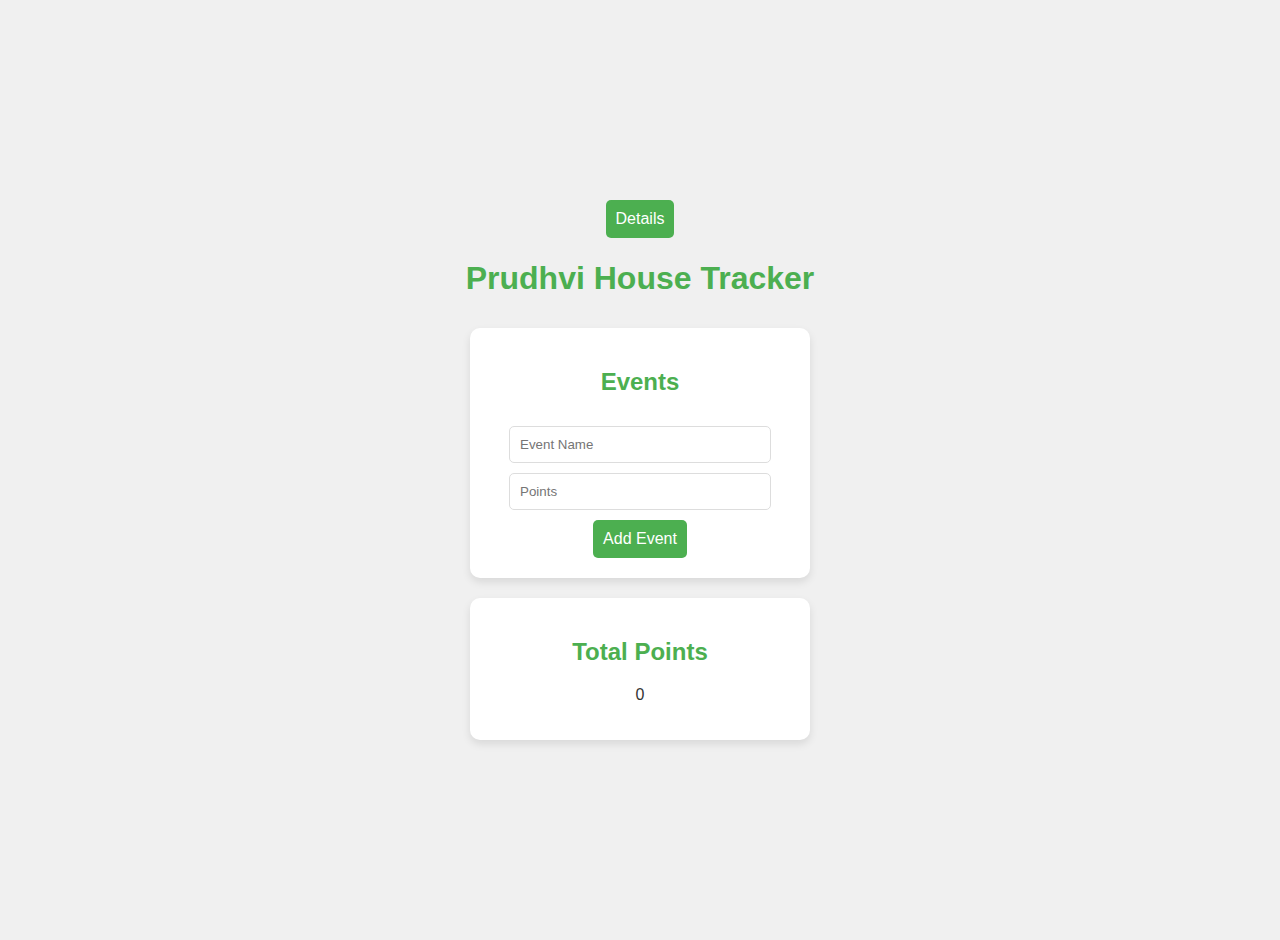
<file: index.html>
<!DOCTYPE html>
<html lang="en">
<head>
    <meta charset="UTF-8">
    <meta name="viewport" content="width=device-width, initial-scale=1.0">
    <title>Prudhvi House Tracker</title>
    <link rel="stylesheet" href="css/styles.css">
</head>
<body>
    <button id="details-button" onclick="window.location.href='details.html'">Details</button>
    <h1>Prudhvi House Tracker</h1>
    <div class="event-tracker">
        <h2>Events</h2>
        <ul id="event-list"></ul>
        <input type="text" id="event-name-input" placeholder="Event Name">
        <input type="number" id="event-points-input" placeholder="Points">
        <button onclick="addEvent()">Add Event</button>
    </div>
    <div class="points-tracker">
        <h2>Total Points</h2>
        <p><span id="total-points">0</span></p>
    </div>
    <script src="js/scripts.js"></script>
</body>
</html>
</file>
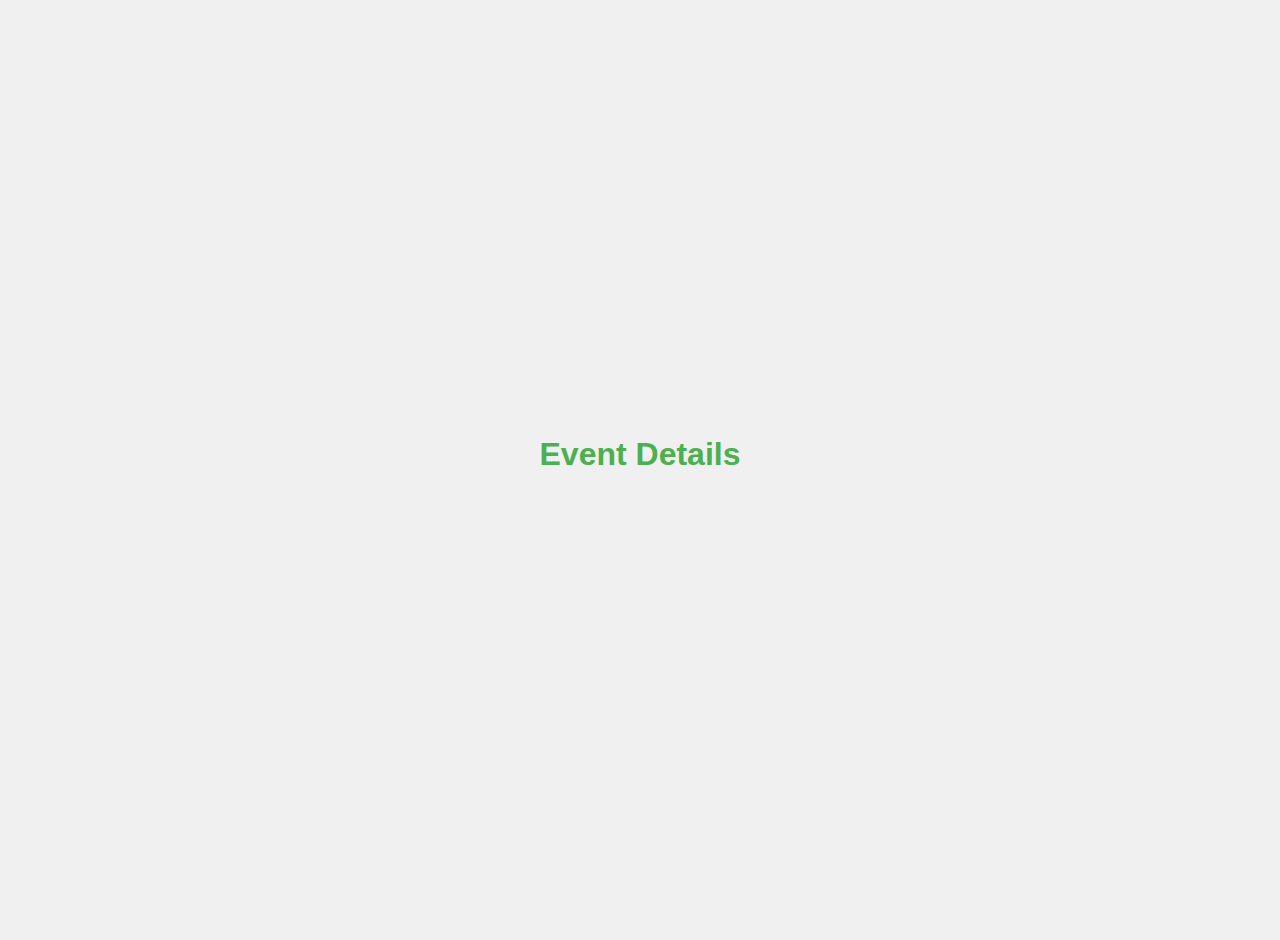
<file: details.html>
<!DOCTYPE html>
<html lang="en">
<head>
    <meta charset="UTF-8">
    <meta name="viewport" content="width=device-width, initial-scale=1.0">
    <title>Event Details</title>
    <link rel="stylesheet" href="css/styles.css">
</head>
<body>
    <h1>Event Details</h1>
    <ul id="event-list"></ul>
    <script src="js/details.js"></script>
</body>
</html>
</file>
<file: css/styles.css>
body {
    font-family: 'Arial', sans-serif;
    background-color: #f0f0f0;
    background-image: url('https://www.pbs.org/wgbh/nova/media/images/AncientEarth_Blank_Series_Image_16x9.width-1500.jpg');
    color: #333;
    text-align: center;
    margin: 0;
    padding: 20px;
    display: flex;
    flex-direction: column;
    align-items: center;
    justify-content: center;
    min-height: 100vh;
}

h1, h2 {
    color: #4CAF50;
}

.event-tracker, .points-tracker {
    background-color: #fff;
    border-radius: 10px;
    box-shadow: 0 4px 8px rgba(0, 0, 0, 0.1);
    padding: 20px;
    margin: 10px;
    width: 300px;
    text-align: center;
}

button {
    background-color: #4CAF50;
    color: white;
    border: none;
    padding: 10px;
    border-radius: 5px;
    cursor: pointer;
    font-size: 16px;
    margin-top: 10px;
}

button:hover {
    background-color: #45a049;
}

input[type="text"], input[type="number"] {
    padding: 10px;
    margin-top: 10px;
    width: 80%;
    border: 1px solid #ddd;
    border-radius: 5px;
}
</file>
